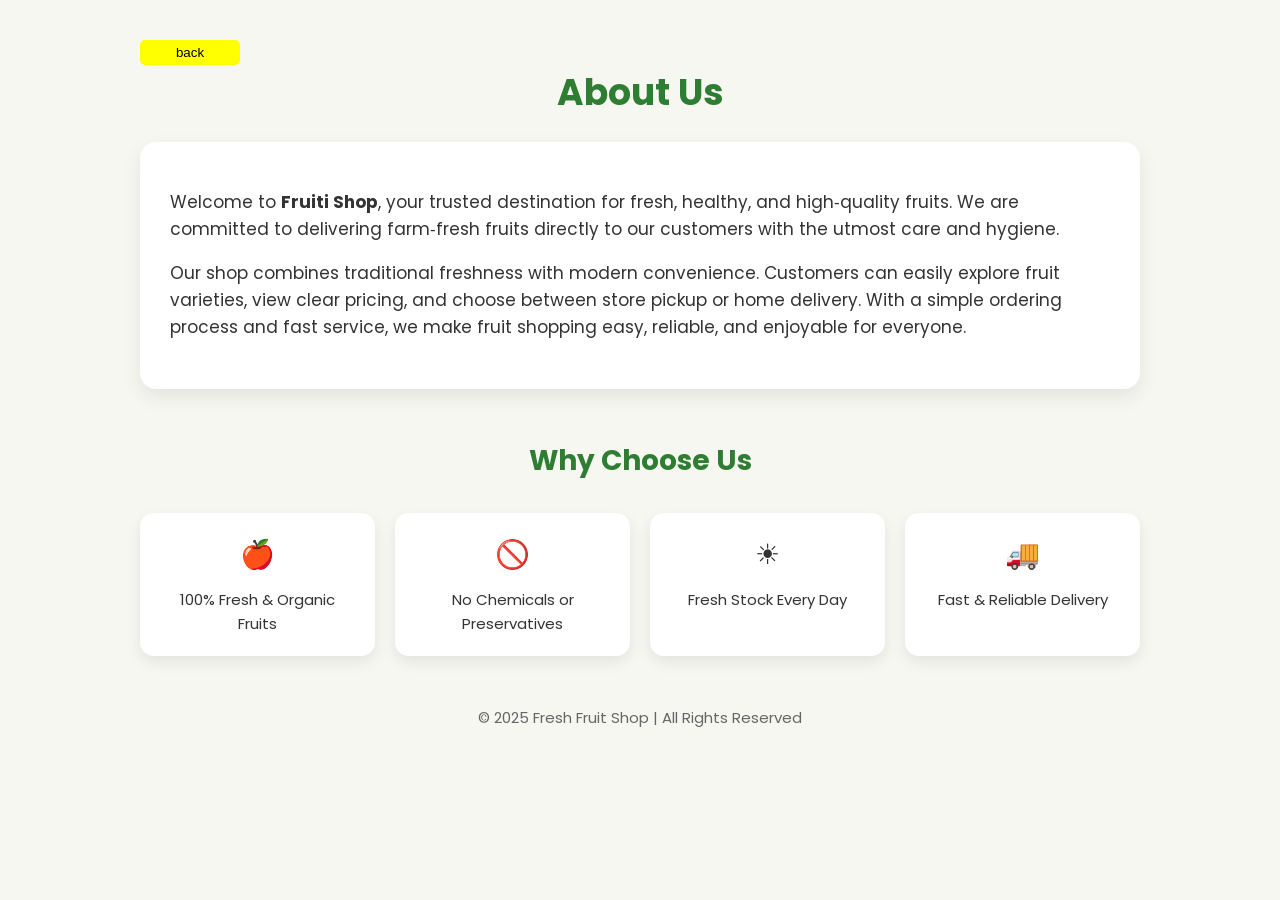
<file: about.html>
<!DOCTYPE html>
<html lang="en">
<head>
  <meta charset="UTF-8" />
  <meta name="viewport" content="width=device-width, initial-scale=1.0" />
  <title>About Us – Fruiti Shop</title>
  <link rel="stylesheet" href="about.css">
  
</head>
<body>



  <div class="container">
      <a href="index.html" ><input type="button" value="back" class="nback"></a>
    <h1>About Us</h1>

    <div class="about-text">
      <p>
        Welcome to <strong>Fruiti Shop</strong>, your trusted destination for fresh, healthy, and high‑quality fruits.
        We are committed to delivering farm‑fresh fruits directly to our customers with the utmost care and hygiene.
      </p>
      <p>
        Our shop combines traditional freshness with modern convenience. Customers can easily explore fruit varieties,
        view clear pricing, and choose between store pickup or home delivery. With a simple ordering process and fast service,
        we make fruit shopping easy, reliable, and enjoyable for everyone.
      </p>
    </div>

    <h2>Why Choose Us </h2>

    <div class="features">
      <div class="feature-card">
        <span>&#x1F34E;</span>
        <p>100% Fresh & Organic Fruits</p>
      </div>

      <div class="feature-card">
        <span>&#x1F6AB;</span>
        <p>No Chemicals or Preservatives</p>
      </div>

      <div class="feature-card">
        <span c>&#x2600;</span>
        <p>Fresh Stock Every Day</p>
      </div>

      <div class="feature-card">
        <span>&#x1F69A;</span>
        <p>Fast & Reliable Delivery</p>
      </div>
    </div>

    <div class="footer-note">
      &copy; 2025 Fresh Fruit Shop | All Rights Reserved
    </div>
  </div>

</body>
</html>
</file>
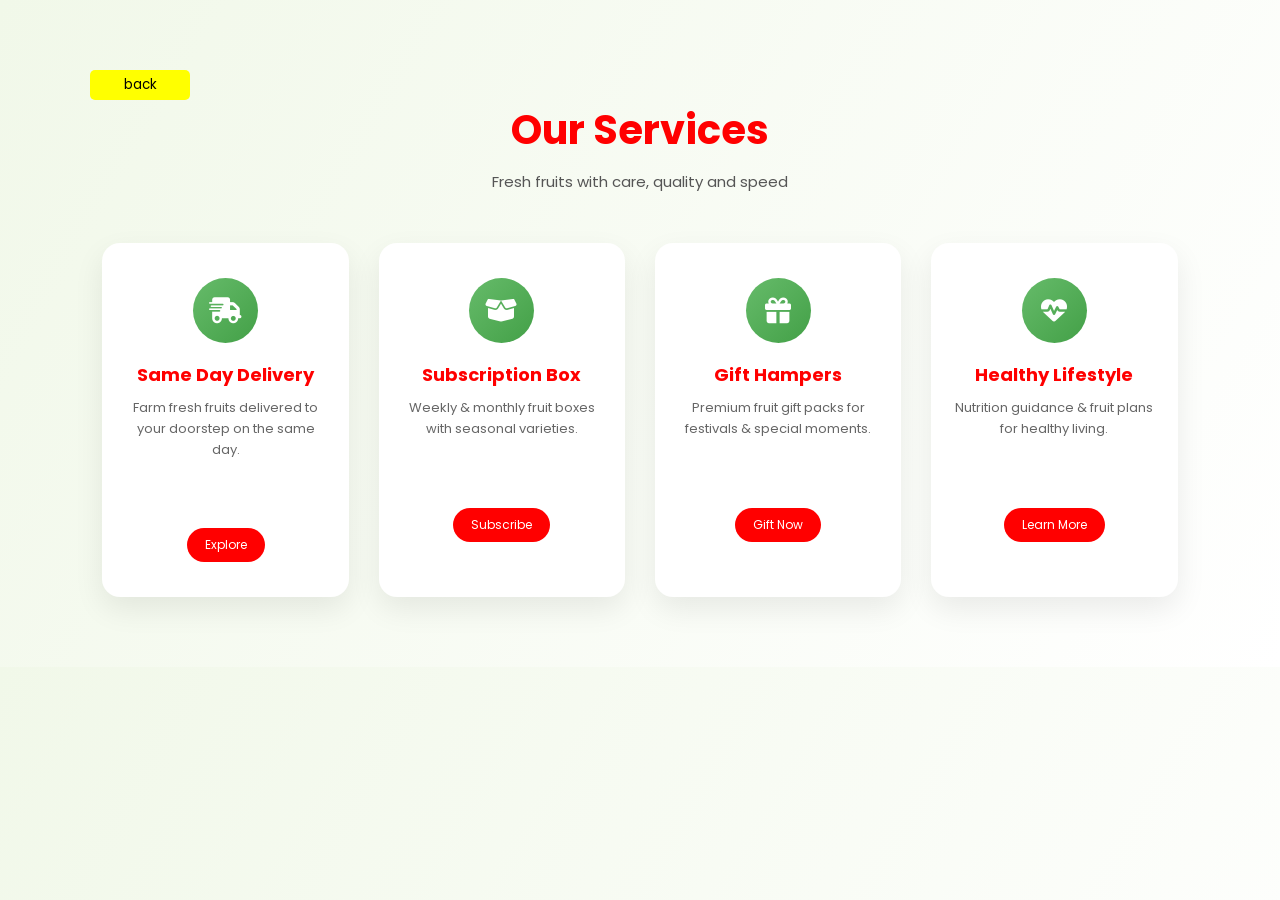
<file: service.html>
<!DOCTYPE html>
<html lang="en">
<head>
<meta charset="UTF-8">
<meta name="viewport" content="width=device-width, initial-scale=1.0">
<title>Fruit Shop Services</title>
<link rel="stylesheet" href="service.css">
<link rel="stylesheet"
 href="https://cdnjs.cloudflare.com/ajax/libs/font-awesome/6.5.1/css/all.min.css">

</head>

<body>

<section class="services">

<a href="index.html"><input type="button" value="back" class="nback"></a>    
<!-- <a href="index.html"><input type="button" value="back" class="nback"></a -->


  <h1>Our Services</h1>
  <p>Fresh fruits with care, quality and speed</p>

  <div class="service-grid">

    <div class="service-card">
      <div class="service-icon">
        <i class="fa-solid fa-truck-fast"></i>
      </div>
      <h3>Same Day Delivery</h3>
      <p>Farm fresh fruits delivered to your doorstep on the same day.</p>
      <a href="#" class="service-btn">Explore</a>
    </div>

    <div class="service-card">
      <div class="service-icon">
        <i class="fa-solid fa-box-open"></i>
      </div>
      <h3>Subscription Box</h3>
      <p>Weekly & monthly fruit boxes with seasonal varieties.</p>
      <a href="#" class="service-btn">Subscribe</a>
    </div>

    <div class="service-card">
      <div class="service-icon">
        <i class="fa-solid fa-gift"></i>
      </div>
      <h3>Gift Hampers</h3>
      <p>Premium fruit gift packs for festivals & special moments.</p>
      <a href="#" class="service-btn">Gift Now</a>
    </div>

    <div class="service-card">
      <div class="service-icon">
        <i class="fa-solid fa-heart-pulse"></i>
      </div>
      <h3>Healthy Lifestyle</h3>
      <p>Nutrition guidance & fruit plans for healthy living.</p>
      <a href="#" class="service-btn">Learn More</a>
    </div>

  </div>
</section>

</body>
</html>
</file>
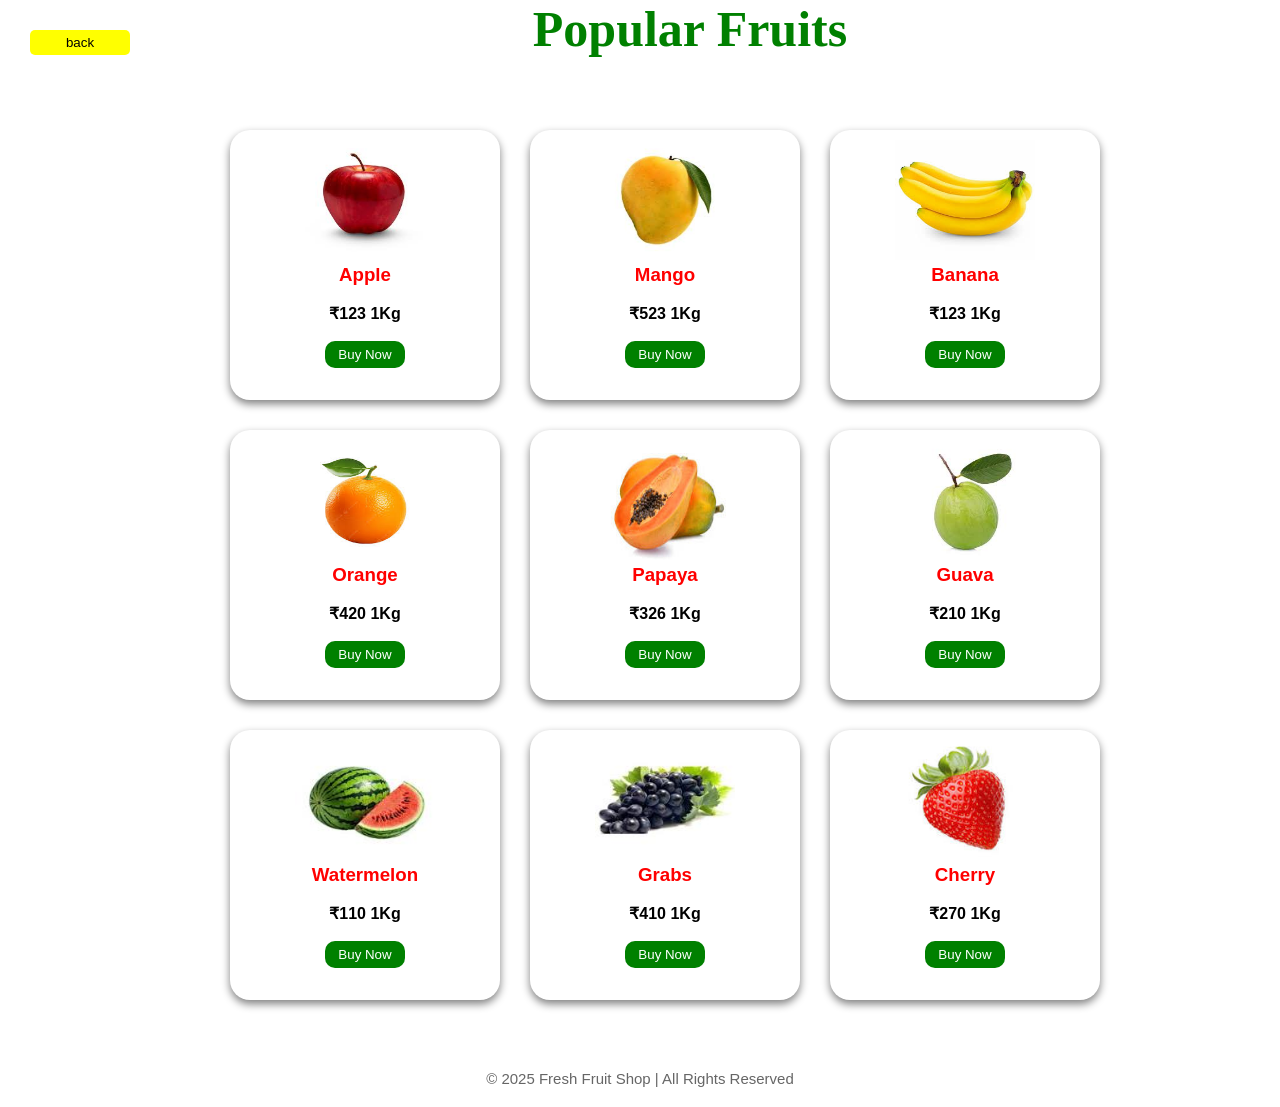
<file: shop.html>
<!DOCTYPE html>
<html lang="en">
<head>
    <meta charset="UTF-8">
    <meta name="viewport" content="width=device-width, initial-scale=1.0">
    <title>shop page</title>
    <link rel="stylesheet" href="shop.css">
    
  
</head>
<body>
    
     
     <section id="product">

        <a href="index.html"><input type="button" value="back" class="nback"></a>
        

     

        <h2 class="h2">Popular Fruits</h2>
        <br><br><br><br>

        
        <div class="grid">

            <div class="card">

              <div><img src="image/apple2.jpeg" class="logo"></div>
              <h3>Apple</h3>
              <br>
              <p>₹123 1Kg</p>
               <br>
              <button class="buy">Buy Now</button>


            </div>   
            
            
             <div class="card">

              
              <div><img src="image/mango2.jpeg" class="logo"></div>
              <h3> Mango</h3>
              <br>
              <p>₹523 1Kg</p>
              <br>
               <button class="buy">Buy Now</button>

            </div>   



             <div class="card">

              <div><img src="image/banana.jpeg" class="logo"></div>
              <h3> Banana</h3>
               <br>
              <p>₹123 1Kg</p>
               <br>
             <button class="buy">Buy Now</button>

            </div>   


             <div class="card">

             
              <div><img src="image/orange2.jpeg" class="logo"></div>
              <h3> Orange</h3>
               <br>
              <p>₹420 1Kg</p>
               <br>
              <button class="buy">Buy Now</button>


            </div>   
 

            
             <div class="card">

             
              <div><img src="image/popaya.jpeg" class="logo"></div>
              <h3> Papaya</h3>
               <br>
              <p>₹326 1Kg</p>
               <br>
              <button class="buy">Buy Now</button>


            </div>   


             <div class="card">

              <div><img src="image/guava.jpeg" class="logo"></div>
              <h3> Guava</h3>
               <br>
              <p>₹210 1Kg</p>
               <br>
              <button class="buy">Buy Now</button>

            </div>  

             <div class="card">

              <div><img src="image/water melon.jpeg" class="logo"></div>
              <h3> Watermelon</h3>
               <br>
              <p>₹110 1Kg</p>
               <br>
              <button class="buy">Buy Now</button>
              
            </div>  

             <div class="card">

              <div><img src="image/grabs.jpeg" class="logo"></div>
              <h3> Grabs</h3>
               <br>
              <p>₹410 1Kg</p>
               <br>
              <button class="buy">Buy Now</button>
              
            </div>  


             <div class="card">

              <div><img src="image/cherry.jpeg" class="logo"></div>
              <h3> Cherry</h3>
               <br>
              <p>₹270 1Kg</p>
               <br>
              <button class="buy">Buy Now</button>
              
            </div>  
            
 

        </div>
    </section>



     <div class="footer-note">
      &copy; 2025 Fresh Fruit Shop | All Rights Reserved
    </div>
  </div>
     
</body>
</html>
</file>
<file: about.css>
@import url('https://fonts.googleapis.com/css2?family=Dancing+Script:wght@700&family=Poppins:wght@400;600&display=swap');


body {
  margin: 0;
  font-family: "Poppins", sans-serif;
  background-color: #f7f7f2;
  color: #333;
  line-height: 1.6;
}

.container {
  max-width: 1000px;
  margin: auto;
  padding: 40px 20px;
}

h1 {
  text-align: center;
  color: #2e7d32;
  margin-bottom: 20px;
  font-size: 36px;
  margin-right: 100px;
}

h2 {
  text-align: center;
  color: #2e7d32;
  margin-top: 50px;
  margin-bottom: 20px;
  font-size: 28px;
}

.about-text {
  background: #ffffff;
  padding: 30px;
  border-radius: 16px;
  box-shadow: 0 8px 20px rgba(0, 0, 0, 0.08);
  font-size: 17px;
}

.about-text:hover {
  transform: scale(1.1);
}

.nback {
  float: left;
  padding: 5px;
  width: 100px;
  border: 0px;
  background-color: yellow;
  border-radius: 5px;
}

.nback:hover {
  background-color: red;
}

.features {
  display: grid;
  grid-template-columns: repeat(auto-fit, minmax(220px, 1fr));
  gap: 20px;
  margin-top: 30px;
}

.feature-card {
  background: #ffffff;
  padding: 20px;
  border-radius: 14px;
  text-align: center;
  box-shadow: 0 6px 15px rgba(0, 0, 0, 0.08);
}

.feature-card:hover {
  transform: scale(1.1);
}

.feature-card span {
  font-size: 28px;
  display: block;
  margin-bottom: 10px;
}

.feature-card p {
  margin: 0;
  font-size: 15px;
}

.footer-note {
  margin-top: 50px;
  text-align: center;
  font-size: 15px;
  color: #666;
}
</file>
<file: service.css>
@import url('https://fonts.googleapis.com/css2?family=Dancing+Script:wght@700&family=Poppins:wght@400;600&display=swap');


* {
  margin: 0;
  padding: 0;
  box-sizing: border-box;
  font-family: "Poppins", sans-serif;
}

body {
  background: linear-gradient(120deg, #f1f8e9, #ffffff);
}

.services {
  padding: 70px 8%;
  text-align: center;
}

.services h1 {
  font-size: 40px;
  color: red;
  margin-bottom: 10px;
}

.services p {
  color: #555;
  margin-bottom: 50px;
  font-size: 15px;
}

.service-grid {
  display: grid;
  grid-template-columns: repeat(auto-fit, minmax(240px, 1fr));
  gap: 30px;
}

.service-card {
  position: relative;
  background: #fff;
  padding: 35px 22px;
  border-radius: 18px;
  box-shadow: 0 12px 30px rgba(0, 0, 0, 0.08);
  transition: 0.4s ease;
  overflow: hidden;
}
.nback {
  position: relative;
   left:-500px;
  padding: 5px;
  width: 100px;
  border: 0px;
  top: px;
  background-color: yellow;
  border-radius: 5px;
}

.nback:hover {
  background-color: red;
}

.service-card::before {
  content: "";
  position: absolute;
  inset: 0;
  border-radius: 18px;
  background: linear-gradient(120deg, #66bb6a, #ffb300, #66bb6a);
  opacity: 0;
  transition: 0.4s;
  z-index: -1;
}

.service-card:hover::before {
  opacity: 1;
}

.service-card:hover {
  transform: translateY(-12px) scale(1.02);
}

.service-icon {
  width: 65px;
  height: 65px;
  background: linear-gradient(135deg, #66bb6a, #43a047);
  color: #fff;
  font-size: 26px;
  display: flex;
  align-items: center;
  justify-content: center;
  border-radius: 50%;
  margin: 0 auto 18px;
  transition: 0.5s;
}

.service-card:hover .service-icon {
  transform: rotate(360deg) scale(1.1);
  background: linear-gradient(135deg, #ff9800, #ffb300);
}

.service-card h3 {
  font-size: 18px;
  color: red;
  margin-bottom: 10px;
}

.service-card p {
  font-size: 13px;
  color: #666;
  line-height: 1.6;
}

.service-btn {
  margin-top: 18px;
  display: inline-block;
  padding: 8px 18px;
  background: red;
  color: #fff;
  border-radius: 25px;
  font-size: 12px;
  text-decoration: none;
  transition: 0.4s;
}

.service-card:hover .service-btn {
  background: #ff9800;
  transform: scale(1.1);
}
</file>
<file: shop.css>
* {
  margin: 0;
  padding: 0;
  box-sizing: border-box;
  font-family: "Poppins", sans-serif;
}

body {
  font-family: "Poppins", sans-serif;
  overflow-x: hidden;
}

#product {
  padding: px;
  text-align: center;
  height: 950px;
}
.h2 {
  font-size: 50px;
  font-family: cursive;
  color: green;
  transition: 0.5s;
  text-align: center;
}

.nback {
  top: 30px;
  left: 30px;
  float: left;
  position: relative;
  padding: 5px;
  width: 100px;
  border: 0px;
  background-color: yellow;
  border-radius: 5px;
}
.nback:hover {
  background-color: red;
}
.card {
  width: 270px;
  background-color: white;
  height: 270px;
  font-family: Arial, Helvetica, sans-serif;
  border-radius: 20px;
  box-shadow: 0 4px 9px gray;
}

.card img {
  width: 140px;
  height: 120px;
}

.card h3 {
  color: red;
}

.card p {
  font-weight: 600;
  font-family: "Poppins", sans-serif;
}

.grid {
  display: grid;
  margin-left: 230px;
  margin-right: 200px;
  grid-template-columns: repeat(3, 1fr);
  gap: 30px;
}

.logo {
  margin-top: 10px;
  width: 250px;
  height: 200px;
}

.buy {
  color: white;
  border-radius: 10px;
  border: 0px;
  width: 80px;
  background-color: green;
  padding: 6px;
}

.logo:hover {
  transform: scale(1.1);
}
.buy:hover {
  transform: scale(1.1);
}

.footer-note {
  margin-top: 100px;
  text-align: center;
  padding: 20px;
  font-size: 15px;
  color: #666;
}
</file>
